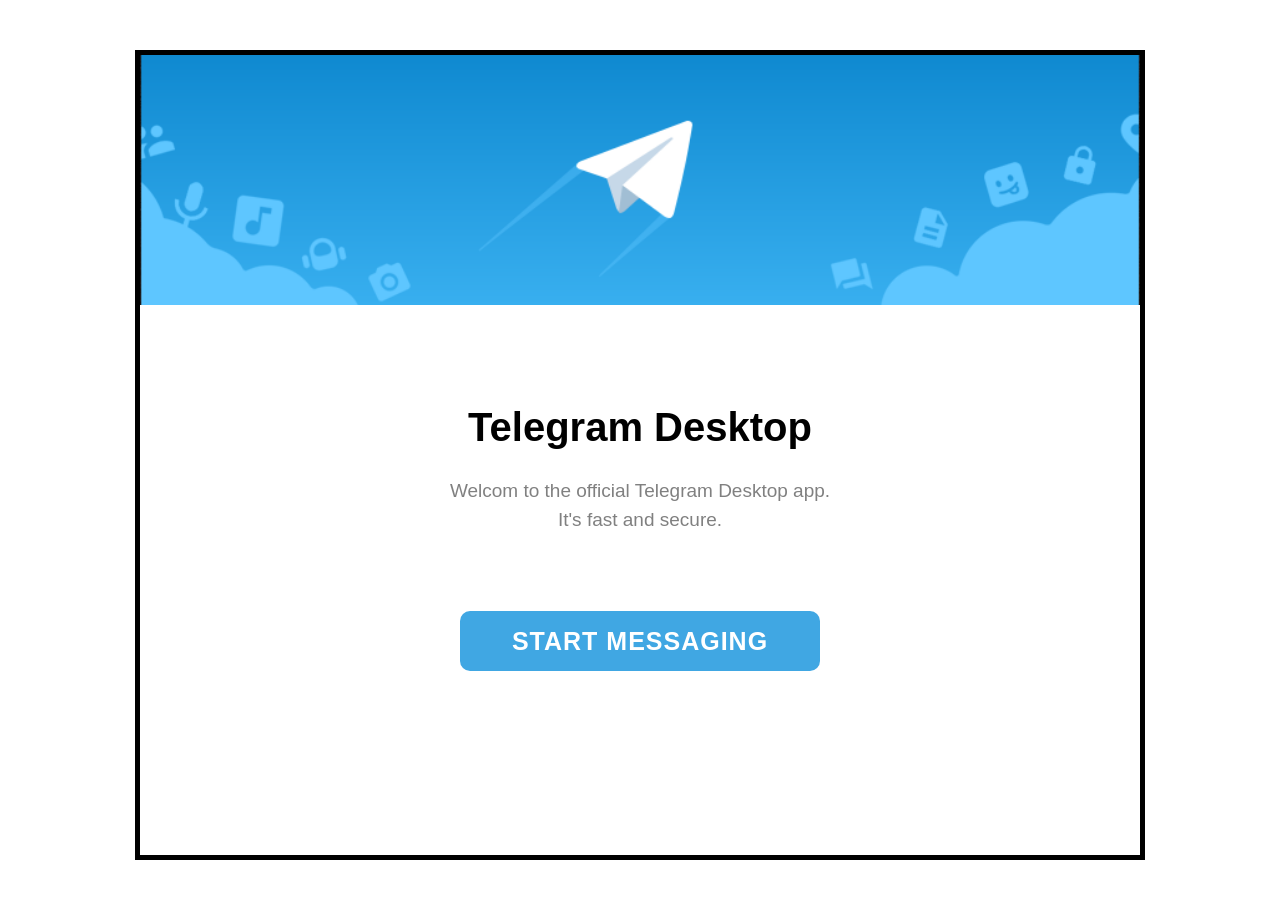
<file: index.html>
<!DOCTYPE html>
<html lang="en">
<head>
    <meta charset="UTF-8">
    <meta name="viewport" content="width=device-width, initial-scale=1.0">
    <title>Document</title>
    <link rel="stylesheet" href="./style.css">
</head>
<body>

<div class="sayt">

    <div class="tepa"></div>

    <div class="orta">
        <h1>telegram desktop</h1>
        <p>Welcom to the official Telegram Desktop app. </p>
        <p>It's fast and secure.</p>
        <a href="./raqam.html"> <button>start messaging</button> </a>
    </div>

</div>

</body>
</html>
</file>
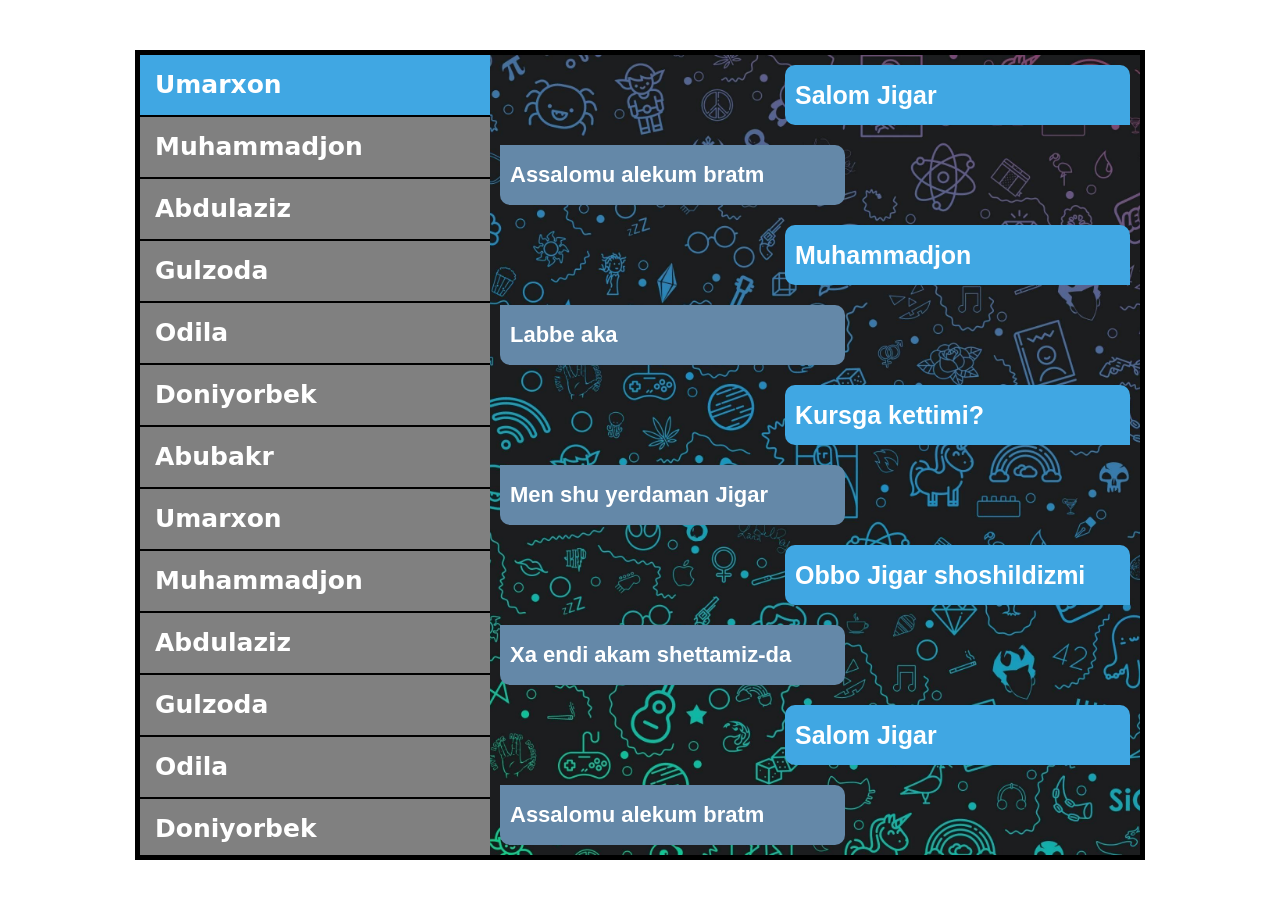
<file: chat.html>
<!DOCTYPE html>
<html lang="en">
<head>
    <meta charset="UTF-8">
    <meta name="viewport" content="width=device-width, initial-scale=1.0">
    <title>Document</title>
    <link rel="stylesheet" href="./style.css">
</head>
<body>

<div class="sayt4">

    <div class="odamlar">
        <a class="active" href="./chat.html"> Umarxon </a>
        <a href="./muhammadjon.html">Muhammadjon</a>
        <a href="">Abdulaziz</a>
        <a href="">Gulzoda</a>
        <a href="">Odila</a>
        <a href="">Doniyorbek</a>
        <a href="">Abubakr</a>
        <a href=""> Umarxon </a>
        <a href="">Muhammadjon</a>
        <a href="">Abdulaziz</a>
        <a href="">Gulzoda</a>
        <a href="">Odila</a>
        <a href="">Doniyorbek</a>
        <a href="">Abubakr</a>
        <a href=""> Umarxon </a>
        <a href="">Muhammadjon</a>
        <a href="">Abdulaziz</a>
        <a href="">Gulzoda</a>
        <a href="">Odila</a>
        <a href="">Doniyorbek</a>
        <a href="">Abubakr</a>
        <a href=""> Umarxon </a>
        <a href="">Muhammadjon</a>
        <a href="">Abdulaziz</a>
        <a href="">Gulzoda</a>
        <a href="">Odila</a>
        <a href="">Doniyorbek</a>
        <a href="">Abubakr</a>
        <a href=""> Umarxon </a>
        <a href="">Muhammadjon</a>
        <a href="">Abdulaziz</a>
        <a href="">Gulzoda</a>
        <a href="">Odila</a>
        <a href="">Doniyorbek</a>
        <a href="">Abubakr</a>
        <a href=""> Umarxon </a>
        <a href="">Muhammadjon</a>
        <a href="">Abdulaziz</a>
        <a href="">Gulzoda</a>
        <a href="">Odila</a>
        <a href="">Doniyorbek</a>
        <a href="">Abubakr</a>

    </div>

    <div class="xabarlar">

        <h1 class="ong">Salom Jigar</h1>
        <h1 class="chap">Assalomu alekum bratm</h1>
        <h1 class="ong">Muhammadjon</h1>
        <h1 class="chap">Labbe aka</h1>
        <h1 class="ong">Kursga kettimi?</h1>
        <h1 class="chap">Men shu yerdaman Jigar</h1>
        <h1 class="ong">Obbo Jigar shoshildizmi</h1>
        <h1 class="chap">Xa endi akam shettamiz-da</h1>
        <h1 class="ong">Salom Jigar</h1>
        <h1 class="chap">Assalomu alekum bratm</h1>
        <h1 class="ong">Muhammadjon</h1>
        <h1 class="chap">Labbe aka</h1>
        <h1 class="ong">Kursga kettimi?</h1>
        <h1 class="chap">Men shu yerdaman Jigar</h1>
        <h1 class="ong">Obbo Jigar shoshildizmi</h1>
        <h1 class="chap">Xa endi akam shettamiz-da</h1>
        <h1 class="ong">Salom Jigar</h1>
        <h1 class="chap">Assalomu alekum bratm</h1>
        <h1 class="ong">Muhammadjon</h1>
        <h1 class="chap">Labbe aka</h1>
        <h1 class="ong">Kursga kettimi?</h1>
        <h1 class="chap">Men shu yerdaman Jigar</h1>
        <h1 class="ong">Obbo Jigar shoshildizmi</h1>
        <h1 class="chap">Xa endi akam shettamiz-da</h1>
        <h1 class="ong">Salom Jigar</h1>
        <h1 class="chap">Assalomu alekum bratm</h1>
        <h1 class="ong">Muhammadjon</h1>
        <h1 class="chap">Labbe aka</h1>
        <h1 class="ong">Kursga kettimi?</h1>
        <h1 class="chap">Men shu yerdaman Jigar</h1>
        <h1 class="ong">Obbo Jigar shoshildizmi</h1>
        <h1 class="chap">Xa endi akam shettamiz-da</h1>
    </div>

</div>

    
</body>
</html>
</file>
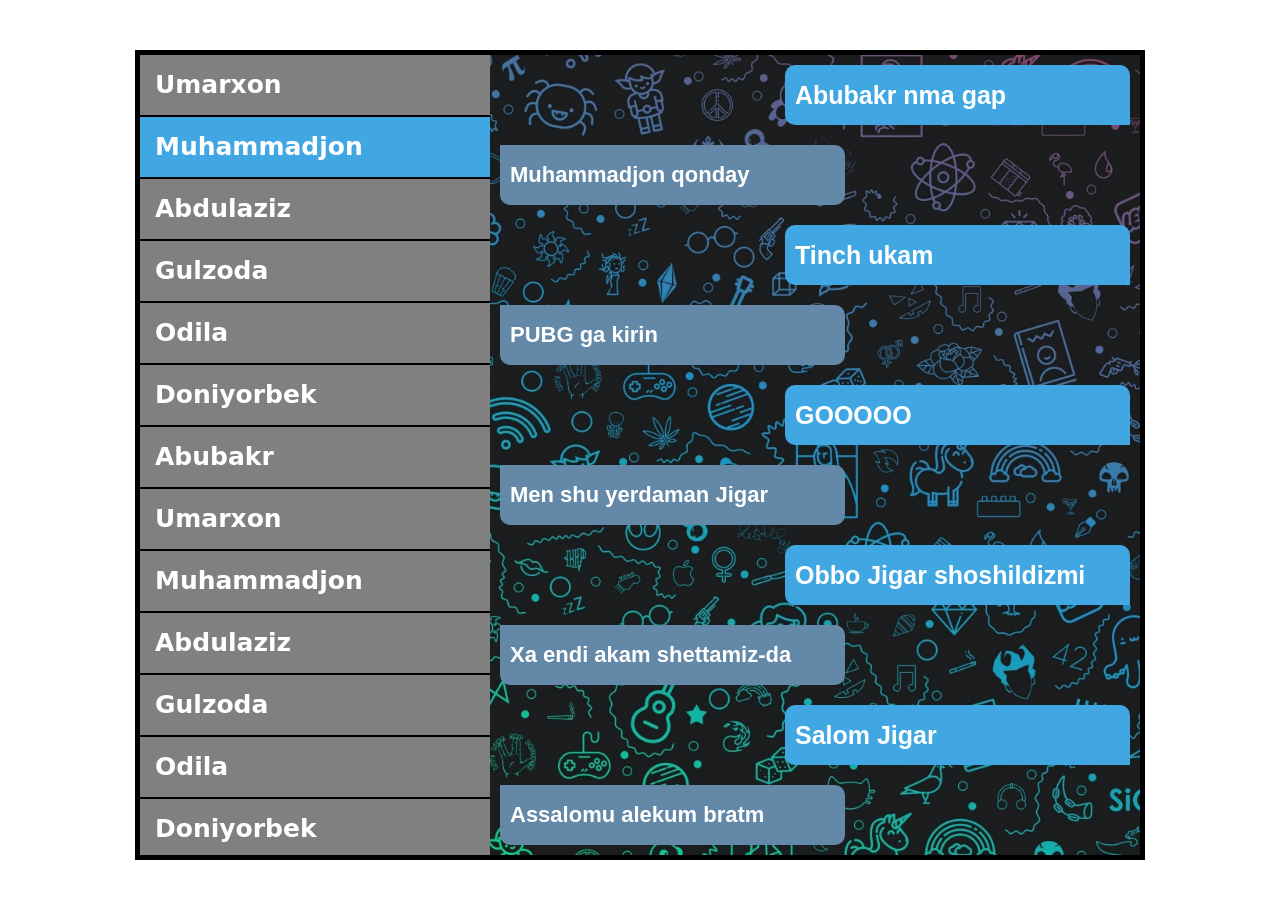
<file: muhammadjon.html>
<!DOCTYPE html>
<html lang="en">
<head>
    <meta charset="UTF-8">
    <meta name="viewport" content="width=device-width, initial-scale=1.0">
    <title>Document</title>
    <link rel="stylesheet" href="./style.css">
</head>
<body>

<div class="sayt4">

    <div class="odamlar">
        <a href="./chat.html"> Umarxon </a>
        <a class="active" href="./muhammadjon.html">Muhammadjon</a>
        <a href="">Abdulaziz</a>
        <a href="">Gulzoda</a>
        <a href="">Odila</a>
        <a href="">Doniyorbek</a>
        <a href="">Abubakr</a>
        <a href=""> Umarxon </a>
        <a href="">Muhammadjon</a>
        <a href="">Abdulaziz</a>
        <a href="">Gulzoda</a>
        <a href="">Odila</a>
        <a href="">Doniyorbek</a>
        <a href="">Abubakr</a>
        <a href=""> Umarxon </a>
        <a href="">Muhammadjon</a>
        <a href="">Abdulaziz</a>
        <a href="">Gulzoda</a>
        <a href="">Odila</a>
        <a href="">Doniyorbek</a>
        <a href="">Abubakr</a>
        <a href=""> Umarxon </a>
        <a href="">Muhammadjon</a>
        <a href="">Abdulaziz</a>
        <a href="">Gulzoda</a>
        <a href="">Odila</a>
        <a href="">Doniyorbek</a>
        <a href="">Abubakr</a>
        <a href=""> Umarxon </a>
        <a href="">Muhammadjon</a>
        <a href="">Abdulaziz</a>
        <a href="">Gulzoda</a>
        <a href="">Odila</a>
        <a href="">Doniyorbek</a>
        <a href="">Abubakr</a>
        <a href=""> Umarxon </a>
        <a href="">Muhammadjon</a>
        <a href="">Abdulaziz</a>
        <a href="">Gulzoda</a>
        <a href="">Odila</a>
        <a href="">Doniyorbek</a>
        <a href="">Abubakr</a>

    </div>

    <div class="xabarlar">
        
        <h1 class="ong">Abubakr nma gap</h1>
        <h1 class="chap">Muhammadjon qonday</h1>
        <h1 class="ong">Tinch ukam</h1>
        <h1 class="chap">PUBG ga kirin</h1>
        <h1 class="ong">GOOOOO</h1>
        <h1 class="chap">Men shu yerdaman Jigar</h1>
        <h1 class="ong">Obbo Jigar shoshildizmi</h1>
        <h1 class="chap">Xa endi akam shettamiz-da</h1>
        <h1 class="ong">Salom Jigar</h1>
        <h1 class="chap">Assalomu alekum bratm</h1>
        <h1 class="ong">Muhammadjon</h1>
        <h1 class="chap">Labbe aka</h1>
        <h1 class="ong">Kursga kettimi?</h1>
        <h1 class="chap">Men shu yerdaman Jigar</h1>
        <h1 class="ong">Obbo Jigar shoshildizmi</h1>
        <h1 class="chap">Xa endi akam shettamiz-da</h1>
        <h1 class="ong">Salom Jigar</h1>
        <h1 class="chap">Assalomu alekum bratm</h1>
        <h1 class="ong">Muhammadjon</h1>
        <h1 class="chap">Labbe aka</h1>
        <h1 class="ong">Kursga kettimi?</h1>
        <h1 class="chap">Men shu yerdaman Jigar</h1>
        <h1 class="ong">Obbo Jigar shoshildizmi</h1>
        <h1 class="chap">Xa endi akam shettamiz-da</h1>
        <h1 class="ong">Salom Jigar</h1>
        <h1 class="chap">Assalomu alekum bratm</h1>
        <h1 class="ong">Muhammadjon</h1>
        <h1 class="chap">Labbe aka</h1>
        <h1 class="ong">Kursga kettimi?</h1>
        <h1 class="chap">Men shu yerdaman Jigar</h1>
        <h1 class="ong">Obbo Jigar shoshildizmi</h1>
        <h1 class="chap">Xa endi akam shettamiz-da</h1>
    </div>

</div>





    
</body>
</html>
</file>
<file: style.css>
* {
    margin: 0px;
    padding: 0px;
}

.sayt {
    width: 1000px;
    height: 800px;
    border: 5px solid black;
    margin: 50px auto;
}

.tepa {
    width: 100%;
    height: 250px;
    background: url("./top\ image.png") no-repeat center/cover;
}

.orta {
    width: 600px;
    height: 400px;
    /* border: 3px solid black; */
    margin: 100px auto;
    text-align: center;
}

.orta h1 {
    font-family: 'Lucida Sans', 'Lucida Sans Regular', 'Lucida Grande', 'Lucida Sans Unicode', Geneva, Verdana, sans-serif;
    margin-top: 30px;
    text-transform: capitalize;
    font-size: 40px;
    margin-bottom: 30px;
}

.orta p {
    color: gray;
    font-family: 'Lucida Sans', 'Lucida Sans Regular', 'Lucida Grande', 'Lucida Sans Unicode', Geneva, Verdana, sans-serif;
    font-size: 19px;
    margin-top: 7px;
}

.orta button {
    width: 60%;
    height: 60px;
    margin-top: 80px;
    background-color: #40A7E3;
    color: white;
    font-size: 25px;
    text-transform: uppercase;
    font-weight: 700;
    letter-spacing: 1px;
    border: none;
    border-radius: 10px;
}


/*RAQAM   HTML  KODLAR  BOSHLANDI*/

.sayt1 {
    width: 1000px;
    height: 800px;
    border: 5px solid black;
    margin: 50px auto;
}

.tepa1 {
    width: 100%;
    height: 100px;
    /* background-color: red; */
    display: flex;
    flex-direction: row;
    justify-content: space-between;
    align-items: center;
}

.tepa1 a {
    text-decoration: none;
    font-size: 25px;
    text-transform: uppercase;
    font-family: Arial, "Helvetica Neue", Helvetica, sans-serif;
    font-weight: 800;
    margin-right: 15px;
    margin-left: 15px;
}

.tepa1 a:nth-child(1) {
    color: gray;
}

.tepa1 a:nth-child(2) {
    color: #40A7E3;
}

.orta1 {
    width: 600px;
    height: 500px;
    /* border: 3px solid black; */
    margin: 100px auto;
    text-align: center;
}

.orta1 h1 {
    text-transform: capitalize;
    font-family: 'Lucida Sans', 'Lucida Sans Regular', 'Lucida Grande', 'Lucida Sans Unicode', Geneva, Verdana, sans-serif;
    margin-top: 30px;
    margin-bottom: 23px;
}

.orta1 p {
    font-family: Arial, "Helvetica Neue", Helvetica, sans-serif;
    color: gray;
    font-weight: 600;

}

.orta1 select {
    width: 60%;
    height: 50px;
    border: none;
    outline: none;
    border-bottom: 2px solid black;
    font-size: 30px;
    font-family: 'Lucida Sans', 'Lucida Sans Regular', 'Lucida Grande', 'Lucida Sans Unicode', Geneva, Verdana, sans-serif;
    font-weight: 800;
    margin-top: 35px;
}

.orta1 input {
    border: none;
    outline: none;
    border-bottom: 2px solid black;
    font-size: 18px;
    margin-top: 35px;
}

.orta1 input::placeholder {
    font-size: 22px;
}

.orta1 .in1 {
    width: 15%;
}

.orta1 .in2 {
    width: 45%;
    text-indent: 25px;
    letter-spacing: 5px;
    font-weight: 600;
}

.orta1 button {
    width: 60%;
    height: 60px;
    margin-top: 80px;
    background-color: #40A7E3;
    color: white;
    font-size: 25px;
    text-transform: uppercase;
    font-weight: 700;
    letter-spacing: 1px;
    border: none;
    border-radius: 10px;
}


/* KOD  HTML   BOSHLANDI */


.sayt2 {
    width: 1000px;
    height: 800px;
    border: 5px solid black;
    margin: 50px auto;
}

.tepa2 {
    width: 100%;
    height: 100px;
    background-color: #6488A8;
    display: flex;
    flex-direction: row;
    justify-content: start;
    align-items: center;
    gap: 30px;
}

.tepa2 a {
    text-decoration: none;
    font-size: 30px;
    font-family: 'Lucida Sans', 'Lucida Sans Regular', 'Lucida Grande', 'Lucida Sans Unicode', Geneva, Verdana, sans-serif;
    text-transform: capitalize;
    color: white;

}

.tepa2 img {
    width: 140px;

}

.qayt i {
    margin-top: 40px;
    margin-left: 20px;
    font-size: 30px;
    text-indent: 25px;
    letter-spacing: 5px;
    font-weight: 600;
    color: gray;
}

.orta2
{
    width: 600px;
    height: 400px;
    /* border:3px solid black; */
    margin: 100px auto;
    text-align: center;
}

.orta2 h1
{
    font-family: 'Lucida Sans', 'Lucida Sans Regular', 'Lucida Grande', 'Lucida Sans Unicode', Geneva, Verdana, sans-serif;
    margin-top: 30px;
    margin-bottom: 23px;
}

.orta2 h1 span:nth-child(2)
{
   filter: blur(6px);
}

.orta2 p
{
    font-family: Arial, "Helvetica Neue", Helvetica, sans-serif;
    margin-top: 7px;
}

.orta2 input
{
    width: 120px;
    height: 40px;
    text-align: center;
    font-size: 18px;
    font-family: Arial, "Helvetica Neue", Helvetica, sans-serif;
    margin-top: 20px;
    border: none;
    outline: none;
    border: 3px solid #40A7E3;
}

.orta2 button {
    width: 60%;
    height: 60px;
    margin-top: 80px;
    background-color: #40A7E3;
    color: white;
    font-size: 25px;
    text-transform: uppercase;
    font-weight: 700;
    letter-spacing: 1px;
    border: none;
    border-radius: 10px;
}



/* ISM HTML  BOSHLANDI */

.sayt3
{
    width: 1000px;
    height: 800px;
    border: 5px solid black;
    margin: 50px auto;
}


.tepa3
{
    width: 100%;
    height: 100px;
    background-color: #6289A8;
    
    display: flex;
    flex-direction: row;
    justify-content: start;
    align-items: center;
}

.tepa3 img
{
    width: 150px;
    height: 100px;
    border-radius: 50%;
    object-fit: cover;
    
}


.tepa3 a
{
    text-decoration: none;
    font-size: 30px;
    font-family: 'Lucida Sans', 'Lucida Sans Regular', 'Lucida Grande', 'Lucida Sans Unicode', Geneva, Verdana, sans-serif;
    text-transform: capitalize;
    color: white;
}

.tepa3 a:nth-child(3)
{
    margin-left: 50px;
}

.qayt i {
    margin-top: 40px;
    margin-left: 20px;
    font-size: 30px;
    text-indent: 25px;
    letter-spacing: 5px;
    font-weight: 600;
    color: gray;
}


.orta3
{
    width: 600px;
    height: 500px;
    /* border: 3px solid black; */
    margin: 90px auto;
    text-align: center;
}

.orta3 h1
{
    font-family: 'Lucida Sans', 'Lucida Sans Regular', 'Lucida Grande', 'Lucida Sans Unicode', Geneva, Verdana, sans-serif;
    margin-top: 30px;
    margin-bottom: 25px;
}

.orta3 p{
    font-family: Arial, "Helvetica Neue", Helvetica, sans-serif;
    margin-top: 7px;
    font-weight: 600;
}

.orta3 button {
    width: 60%;
    height: 60px;
    margin-top: 30px;
    background-color: #40A7E3;
    color: white;
    font-size: 25px;
    text-transform: uppercase;
    font-weight: 700;
    letter-spacing: 1px;
    border: none;
    border-radius: 10px;
}

.name
{
    width: 50%;
    height: 100px;
    /* border: 2px solid black; */
    margin:40px auto;
    display: flex;
}

.rasm
{
    width: 30%;
    height: 100%;
    background:url("./kerak.png") no-repeat center/cover;
}

.inlar
{
    width: 70%;
    height: 100%;
    /* background-color: lime; */

    display: flex;
    flex-direction: column;
    align-items: center;
    justify-content: space-evenly;
}

.inlar input
{
    width: 90%;
    height: 40%;
    border: none;
    outline: none;
    text-indent: 15px;
    font-size: 17px;
    color: black;
    font-weight: 700;
    text-transform: capitalize;
}

.inlar input:nth-child(1)
{
    background-color: #F2F2F2;
}
.inlar .in2
{
        background-color: #f2f2f23f;
        border: 2px solid #40A7E3;
}

.inlar input::placeholder
{
    text-indent: 15px;
    font-size: 17px;
    color: black;
    font-weight: 700;
}



/* CHAT  HTML  BOSHLANDI */


.sayt4
{
    width: 1000px;
    height: 800px;
    border: 5px solid black;
    margin: 50px auto;
    display: flex;
}
.odamlar
{
    width: 35%;
    height: 100%;
    background-color: gray;
    overflow: auto;
}
.xabarlar
{
    width: 65%;
    height: 100%;
    background: url("./telegram\ oraqa\ fon\ rasm.jpg") no-repeat center/cover;
    overflow: auto;
}
.odamlar a
{
    display: block;
    height: 60px;
    border-bottom: 2px solid black;
    text-decoration: none;
    font-size: 25px;
    font-family: system-ui, -apple-system, BlinkMacSystemFont, 'Segoe UI', Roboto, Oxygen, Ubuntu, Cantarell, 'Open Sans', 'Helvetica Neue', sans-serif;
    font-weight: 700;
    color: white;
    line-height: 60px;
    text-indent: 15px;
}
.odamlar a:hover
{
    background-color: #40A7E3;
}
.chap
{
    width: 50%;
    height: 40px;
    background-color: #6488A8;
    float: left;
    margin: 10px;
    padding: 10px;
    line-height: 40px;
    font-family: Arial, "Helvetica Neue", Helvetica, sans-serif;
    color: white;
    font-size: 22px;
    border-radius: 0px 10px 10px 10px;
}
.ong
{
    width: 50%;
    height: 40px;
    background-color:#40A7E3;
    float:right;
    margin: 10px;
    padding: 10px;
    line-height: 40px;
    font-family: Arial, "Helvetica Neue", Helvetica, sans-serif;
    color: white;
    font-size: 25px;
    border-radius: 10px 10px 0px 10px;
}
.active
{
    background-color: #40A7E3;
}
</file>
